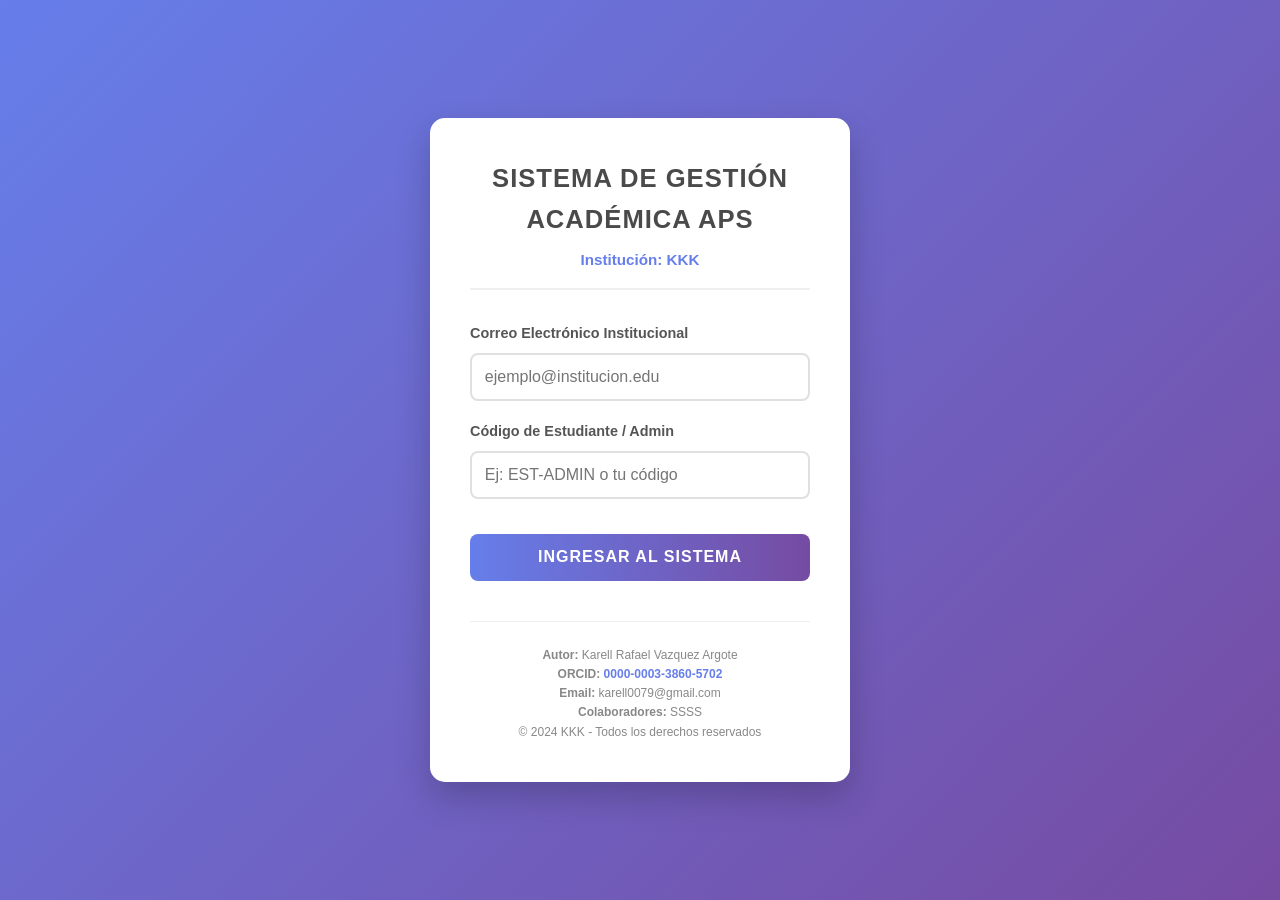
<file: index.html>
<!DOCTYPE html>
<html lang="es">
<head>
    <meta charset="UTF-8">
    <meta name="viewport" content="width=device-width, initial-scale=1.0">
    <title>Sistema de Gestión Académica APS - Login</title>
    <!-- Mantenemos el link a styles.css por si hay estilos globales, pero usamos estilos internos para garantizar el diseño -->
    <link rel="stylesheet" href="assets/css/styles.css">
    <style>
        /* ESTILOS ORIGINALES RESTAURADOS */
        body { 
            background: linear-gradient(135deg, #667eea 0%, #764ba2 100%); 
            min-height: 100vh; 
            display: flex; 
            align-items: center; 
            justify-content: center; 
            font-family: 'Segoe UI', Tahoma, Geneva, Verdana, sans-serif; 
            margin: 0;
        }
        .login-container { 
            background: white; 
            padding: 2.5rem; 
            border-radius: 15px; 
            box-shadow: 0 15px 35px rgba(0,0,0,0.2); 
            width: 100%; 
            max-width: 420px; 
            text-align: center;
        }
        .login-header { 
            margin-bottom: 2rem; 
            border-bottom: 2px solid #f0f0f0;
            padding-bottom: 1rem;
        }
        .login-header h1 { 
            color: #4a4a4a; 
            font-size: 1.6rem; 
            margin: 0 0 0.5rem 0; 
            font-weight: 700;
            text-transform: uppercase;
            letter-spacing: 1px;
        }
        .login-header p { 
            color: #667eea; 
            font-size: 0.95rem; 
            margin: 0;
            font-weight: 600;
        }
        .form-group { 
            margin-bottom: 1.2rem; 
            text-align: left;
        }
        .form-group label { 
            display: block; 
            margin-bottom: 0.5rem; 
            color: #555; 
            font-weight: 600; 
            font-size: 0.9rem;
        }
        .form-group input { 
            width: 100%; 
            padding: 0.8rem; 
            border: 2px solid #e0e0e0; 
            border-radius: 8px; 
            font-size: 1rem; 
            box-sizing: border-box; 
            transition: border-color 0.3s;
        }
        .form-group input:focus {
            outline: none;
            border-color: #667eea;
        }
        .btn-login { 
            width: 100%; 
            padding: 0.9rem; 
            background: linear-gradient(to right, #667eea, #764ba2); 
            color: white; 
            border: none; 
            border-radius: 8px; 
            font-size: 1rem; 
            font-weight: bold;
            cursor: pointer; 
            transition: transform 0.2s, box-shadow 0.2s; 
            margin-top: 1rem;
            text-transform: uppercase;
            letter-spacing: 1px;
        }
        .btn-login:hover { 
            transform: translateY(-2px);
            box-shadow: 0 5px 15px rgba(102, 126, 234, 0.4);
        }
        .btn-login:active {
            transform: translateY(0);
        }
        .error-msg { 
            color: #e74c3c; 
            background: #fadbd8;
            padding: 10px;
            border-radius: 5px;
            text-align: center; 
            margin-top: 1rem; 
            display: none; 
            font-size: 0.9rem;
            border: 1px solid #f5b7b1;
        }
        .loading { 
            text-align: center; 
            display: none; 
            margin-top: 1rem; 
            color: #667eea; 
            font-weight: 600;
            font-size: 0.9rem;
        }
        .author-info { 
            margin-top: 2.5rem; 
            text-align: center; 
            font-size: 0.75rem; 
            color: #888; 
            border-top: 1px solid #eee; 
            padding-top: 1.5rem; 
            line-height: 1.6;
        }
        .author-info a { 
            color: #667eea; 
            text-decoration: none; 
            font-weight: bold;
        }
        .author-info a:hover { text-decoration: underline; }
    </style>
</head>
<body>
    <div class="login-container">
        <div class="login-header">
            <h1>Sistema de Gestión Académica APS</h1>
            <p>Institución: KKK</p>
        </div>
        
        <form id="loginForm">
            <div class="form-group">
                <label for="email">Correo Electrónico Institucional</label>
                <input type="email" id="email" required placeholder="ejemplo@institucion.edu">
            </div>
            
            <div class="form-group">
                <label for="codigo">Código de Estudiante / Admin</label>
                <input type="text" id="codigo" required placeholder="Ej: EST-ADMIN o tu código">
            </div>
            
            <button type="submit" class="btn-login">Ingresar al Sistema</button>
            
            <div id="errorMsg" class="error-msg"></div>
            <div id="loading" class="loading">
                <span style="display:inline-block; animation: spin 1s infinite linear;">⟳</span> Validando credenciales...
            </div>
        </form>

        <div class="author-info">
            <p><strong>Autor:</strong> Karell Rafael Vazquez Argote</p>
            <p><strong>ORCID:</strong> <a href="https://orcid.org/my-orcid?orcid=0000-0003-3860-5702" target="_blank">0000-0003-3860-5702</a></p>
            <p><strong>Email:</strong> karell0079@gmail.com</p>
            <p><strong>Colaboradores:</strong> SSSS</p>
            <p>&copy; 2024 KKK - Todos los derechos reservados</p>
        </div>
    </div>

    <script>
        // CONFIGURACIÓN EXACTA DE TU APP SCRIPT
        const GAS_CONFIG = {
            SCRIPT_URL: 'https://script.google.com/macros/s/AKfycbxkyiYtHqxxmsEDWStNy8UIP2bMR4KVGWXOBm5V7KfBnIvJMgx6LNmvDpx0Ai4Ek_CX/exec',
            SHEET_ID: '15OY4xZ9L8447vsUkeT3NwIdqw2_vmaGbFJQtUdIf4gU'
        };

        document.getElementById('loginForm').addEventListener('submit', async function(e) {
            e.preventDefault();
            
            const email = document.getElementById('email').value.trim().toLowerCase();
            const codigo = document.getElementById('codigo').value.trim().toUpperCase();
            const errorMsg = document.getElementById('errorMsg');
            const loading = document.getElementById('loading');
            
            errorMsg.style.display = 'none';
            loading.style.display = 'block';
            
            // VALIDACIÓN LOCAL PARA ADMIN (SEGURIDAD INMEDIATA)
            // Si usas EST-ADMIN, permite el acceso directo sin esperar al sheet si falla la red
            if (codigo === 'EST-ADMIN') {
                // Simulamos un pequeño delay para UX
                setTimeout(() => {
                    localStorage.setItem('userEmail', email);
                    localStorage.setItem('userCodigo', 'EST-ADMIN');
                    localStorage.setItem('userName', 'Administrador');
                    window.location.href = 'dashboard.html';
                }, 800);
                return;
            }

            try {
                // Petición al Google Apps Script
                // Usamos 'no-cors' solo si hay errores de CORS estrictos, pero intentamos normal primero
                const response = await fetch(`${GAS_CONFIG.SCRIPT_URL}?action=login&email=${encodeURIComponent(email)}&codigo=${encodeURIComponent(codigo)}`, {
                    method: 'GET',
                    // Importante para Google Apps Script Web App
                    redirect: 'follow' 
                });
                
                // Google Apps Script a veces devuelve texto plano antes del JSON si hay redirección
                const text = await response.text();
                let data;
                try {
                    data = JSON.parse(text);
                } catch (e) {
                    throw new Error("Respuesta inválida del servidor. Verifica la implementación del Script.");
                }
                
                if (data.status === 'success') {
                    localStorage.setItem('userEmail', email);
                    localStorage.setItem('userCodigo', codigo);
                    localStorage.setItem('userName', data.data.nombre || codigo);
                    window.location.href = 'dashboard.html';
                } else {
                    errorMsg.textContent = data.message || 'Credenciales no encontradas. Contacta al administrador.';
                    errorMsg.style.display = 'block';
                }
            } catch (error) {
                console.error('Error detallado:', error);
                // Fallback amigable
                errorMsg.textContent = 'Error de conexión con la base de datos. Verifica que el Script esté publicado correctamente.';
                errorMsg.style.display = 'block';
            } finally {
                loading.style.display = 'none';
            }
        });
    </script>
</body>
</html>
</file>
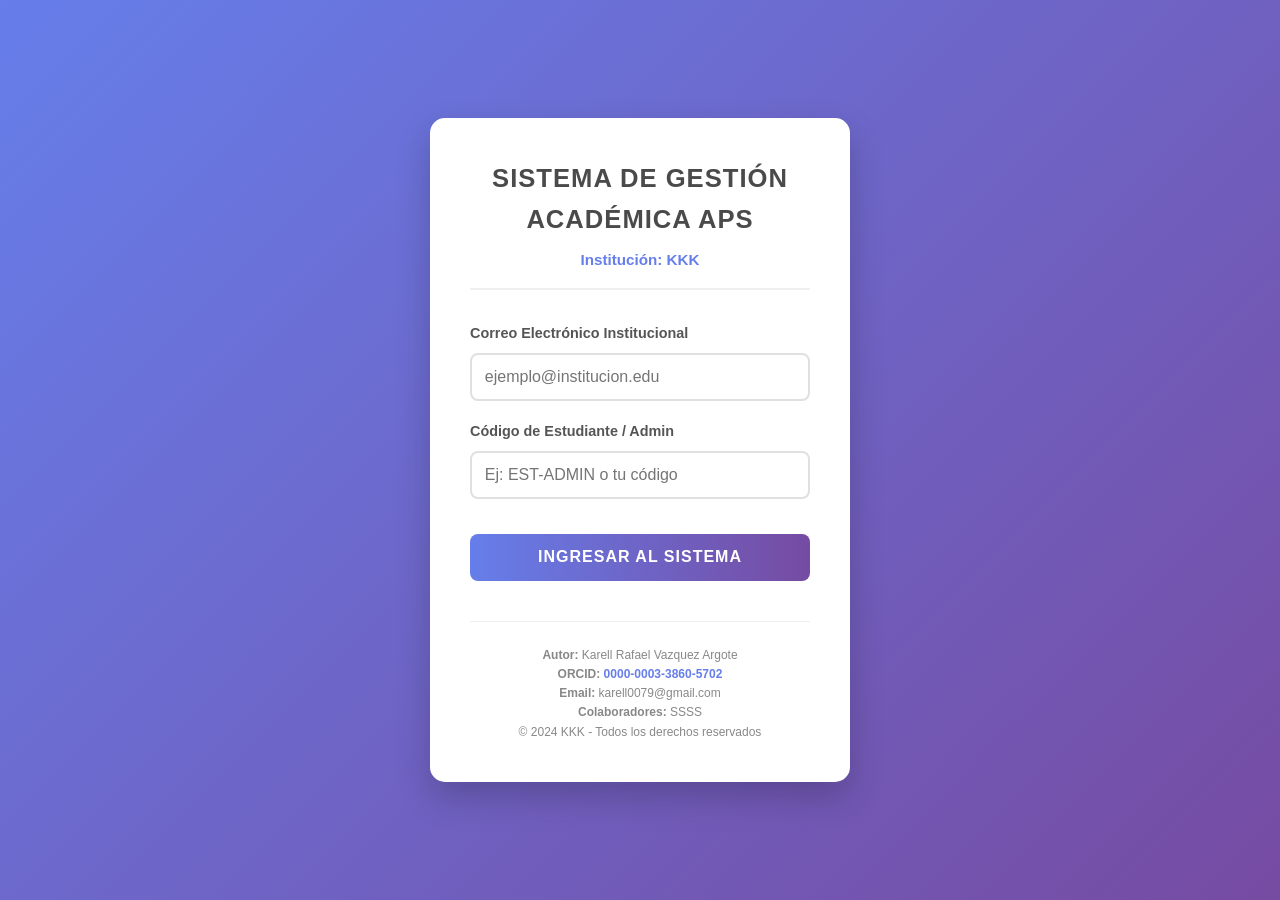
<file: admin.html>
<!DOCTYPE html>
<html lang="es">
<head>
    <meta charset="UTF-8">
    <meta name="viewport" content="width=device-width, initial-scale=1.0">
    <title>Admin Panel - APS</title>
    <style>
        body { font-family: 'Segoe UI', sans-serif; background: #fff; margin: 0; padding: 2rem; }
        .header { display: flex; justify-content: space-between; margin-bottom: 2rem; border-bottom: 2px solid #667eea; padding-bottom: 1rem; }
        table { width: 100%; border-collapse: collapse; margin-top: 1rem; }
        th, td { border: 1px solid #ddd; padding: 8px; text-align: left; }
        th { background-color: #667eea; color: white; }
        tr:nth-child(even) { background-color: #f2f2f2; }
        .btn { padding: 5px 10px; cursor: pointer; border: none; border-radius: 3px; color: white; }
        .btn-grant { background-color: #4caf50; }
        .btn-revoke { background-color: #f44336; }
        .loading { text-align: center; font-style: italic; color: #666; }
    </style>
</head>
<body>
    <div class="header">
        <h1>Panel de Administración - KKK</h1>
        <button onclick="logout()" style="background:#666; color:white; border:none; padding:10px; cursor:pointer;">Cerrar Sesión</button>
    </div>

    <h2>Gestión de Matrículas</h2>
    <div id="loading" class="loading">Cargando datos de estudiantes...</div>
    
    <table id="adminTable" style="display:none;">
        <thead>
            <tr>
                <th>Estudiante</th>
                <th>Email</th>
                <th>Código</th>
                <th>Curso</th>
                <th>Estado</th>
                <th>Acción</th>
            </tr>
        </thead>
        <tbody id="tableBody"></tbody>
    </table>

    <script>
        const GAS_CONFIG = {
            SCRIPT_URL: 'https://script.google.com/macros/s/AKfycbxkyiYtHqxxmsEDWStNy8UIP2bMR4KVGWXOBm5V7KfBnIvJMgx6LNmvDpx0Ai4Ek_CX/exec',
            SHEET_ID: '15OY4xZ9L8447vsUkeT3NwIdqw2_vmaGbFJQtUdIf4gU'
        };

        if (localStorage.getItem('userCodigo') !== 'EST-ADMIN') {
            alert('Acceso denegado');
            window.location.href = 'index.html';
        }

        async function loadData() {
            try {
                const res = await fetch(`${GAS_CONFIG.SCRIPT_URL}?action=getAllEnrollments`);
                const data = await res.json();
                document.getElementById('loading').style.display = 'none';
                document.getElementById('adminTable').style.display = 'table';
                
                const tbody = document.getElementById('tableBody');
                tbody.innerHTML = '';

                if (data.status === 'success' && data.data.length > 0) {
                    data.data.forEach(row => {
                        const tr = document.createElement('tr');
                        const isApproved = row.estado === 'Activo';
                        tr.innerHTML = `
                            <td>${row.nombre_estudiante || 'N/A'}</td>
                            <td>${row.email}</td>
                            <td>${row.codigo_estudiante}</td>
                            <td>${row.curso_id}</td>
                            <td style="color:${isApproved ? 'green' : 'red'}">${row.estado}</td>
                            <td>
                                <button class="btn ${isApproved ? 'btn-revoke' : 'btn-grant'}" 
                                    onclick="toggleStatus('${row.email}', '${row.codigo_estudiante}', '${row.curso_id}', ${!isApproved})">
                                    ${isApproved ? 'Desactivar' : 'Activar'}
                                </button>
                            </td>
                        `;
                        tbody.appendChild(tr);
                    });
                } else {
                    tbody.innerHTML = '<tr><td colspan="6">No hay matrículas registradas</td></tr>';
                }
            } catch (e) {
                document.getElementById('loading').textContent = 'Error cargando datos: ' + e.message;
            }
        }

        async function toggleStatus(email, codigo, curso, activate) {
            if(!confirm(`¿${activate ? 'Activar' : 'Desactivar'} acceso a ${curso}?`)) return;
            
            const action = activate ? 'approveEnrollment' : 'revokeEnrollment';
            try {
                const res = await fetch(`${GAS_CONFIG.SCRIPT_URL}?action=${action}&email=${email}&codigo=${codigo}&curso=${curso}`);
                const data = await res.json();
                if(data.status === 'success') {
                    alert('Operación exitosa');
                    loadData();
                } else {
                    alert('Error: ' + data.message);
                }
            } catch(e) { alert('Error de conexión'); }
        }

        function logout() {
            localStorage.clear();
            window.location.href = 'index.html';
        }

        loadData();
    </script>
</body>
</html>
</file>
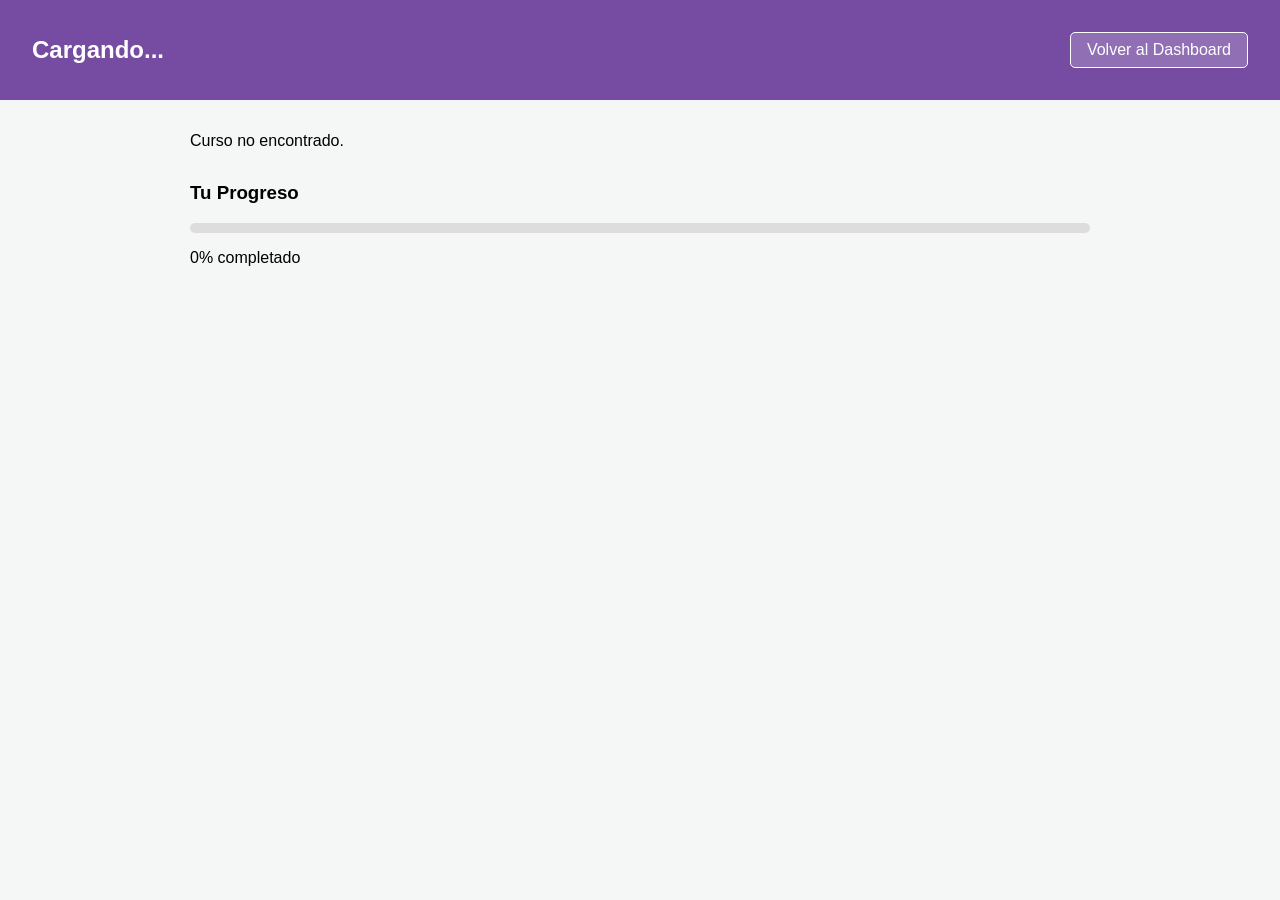
<file: curso.html>
<!DOCTYPE html>
<html lang="es">
<head>
    <meta charset="UTF-8">
    <meta name="viewport" content="width=device-width, initial-scale=1.0">
    <title>Curso - APS</title>
    <style>
        body { font-family: 'Segoe UI', sans-serif; background: #f4f7f6; margin: 0; padding: 0; }
        header { background: #764ba2; color: white; padding: 1rem 2rem; display: flex; justify-content: space-between; align-items: center; }
        .container { max-width: 900px; margin: 2rem auto; padding: 0 1rem; }
        .module-list { list-style: none; padding: 0; }
        .module-item { background: white; margin-bottom: 1rem; padding: 1.5rem; border-radius: 8px; box-shadow: 0 2px 4px rgba(0,0,0,0.05); }
        .module-title { font-size: 1.2rem; font-weight: bold; color: #333; margin-bottom: 0.5rem; }
        .module-content { color: #555; line-height: 1.6; }
        .back-btn { background: rgba(255,255,255,0.2); border: 1px solid white; color: white; padding: 0.5rem 1rem; text-decoration: none; border-radius: 5px; }
        .progress-bar { height: 10px; background: #ddd; border-radius: 5px; margin-top: 1rem; overflow: hidden; }
        .progress-fill { height: 100%; background: #4caf50; width: 0%; transition: width 0.3s; }
    </style>
</head>
<body>
    <header>
        <h2 id="courseTitle">Cargando...</h2>
        <a href="dashboard.html" class="back-btn">Volver al Dashboard</a>
    </header>

    <div class="container">
        <div id="content">
            <p>Cargando módulos...</p>
        </div>
        <div style="margin-top: 2rem;">
            <h3>Tu Progreso</h3>
            <div class="progress-bar"><div id="progressFill" class="progress-fill"></div></div>
            <p id="progressText">0% completado</p>
        </div>
    </div>

    <script>
        const GAS_CONFIG = {
            SCRIPT_URL: 'https://script.google.com/macros/s/AKfycbxkyiYtHqxxmsEDWStNy8UIP2bMR4KVGWXOBm5V7KfBnIvJMgx6LNmvDpx0Ai4Ek_CX/exec',
            SHEET_ID: '15OY4xZ9L8447vsUkeT3NwIdqw2_vmaGbFJQtUdIf4gU'
        };

        const urlParams = new URLSearchParams(window.location.search);
        const courseId = urlParams.get('curso');
        const userCodigo = localStorage.getItem('userCodigo');

        const COURSE_DATA = {
            'APS-101': { title: 'Bioestadística Aplicada', modules: ['Introducción a la estadística', 'Medidas de tendencia central', 'Distribuciones de probabilidad', 'Pruebas de hipótesis'] },
            'APS-102': { title: 'Epidemiología General', modules: ['Conceptos básicos', 'Medidas de frecuencia', 'Estudios observacionales', 'Sesgos y confusión'] },
            'APS-103': { title: 'Investigación Científica', modules: ['El problema de investigación', 'Marco teórico', 'Metodología', 'Análisis de resultados'] },
            'APS-104': { title: 'Salud Pública', modules: ['Historia de la salud pública', 'Determinantes sociales', 'Programas de prevención', 'Políticas sanitarias'] },
            'APS-105': { title: 'Gestión Hospitalaria', modules: ['Organización hospitalaria', 'Gestión de recursos', 'Calidad asistencial', 'Legislación sanitaria'] },
            'APS-106': { title: 'Nutrición Clínica', modules: ['Evaluación nutricional', 'Dietoterapia', 'Nutrición enteral/parenteral', 'Patologías específicas'] },
            'APS-107': { title: 'Farmacología Básica', modules: ['Farmacocinética', 'Farmacodinamia', 'Sistemas orgánicos', 'Interacciones medicamentosas'] },
            'APS-108': { title: 'Ética Médica', modules: ['Principios bioéticos', 'Consentimiento informado', 'Confidencialidad', 'Dilemas éticos'] }
        };

        async function loadCourse() {
            if (!courseId || !COURSE_DATA[courseId]) {
                document.getElementById('content').innerHTML = '<p>Curso no encontrado.</p>';
                return;
            }

            const course = COURSE_DATA[courseId];
            document.getElementById('courseTitle').textContent = course.title;

            // Cargar progreso
            try {
                const res = await fetch(`${GAS_CONFIG.SCRIPT_URL}?action=getProgress&codigo=${userCodigo}&curso=${courseId}`);
                const data = await res.json();
                let completedModules = 0;
                if (data.status === 'success' && data.data) {
                    completedModules = data.data.length; // Asumiendo que devuelve lista de módulos completados
                }
                const percent = Math.round((completedModules / course.modules.length) * 100);
                document.getElementById('progressFill').style.width = `${percent}%`;
                document.getElementById('progressText').textContent = `${percent}% completado`;
            } catch (e) { console.log('Error cargando progreso', e); }

            const html = `<ul class="module-list">
                ${course.modules.map((mod, i) => `
                    <li class="module-item">
                        <div class="module-title">Tema ${i+1}: ${mod}</div>
                        <div class="module-content">Contenido del módulo disponible próximamente. Contacto: karell0079@gmail.com</div>
                    </li>
                `).join('')}
            </ul>`;
            document.getElementById('content').innerHTML = html;
        }

        loadCourse();
    </script>
</body>
</html>
</file>
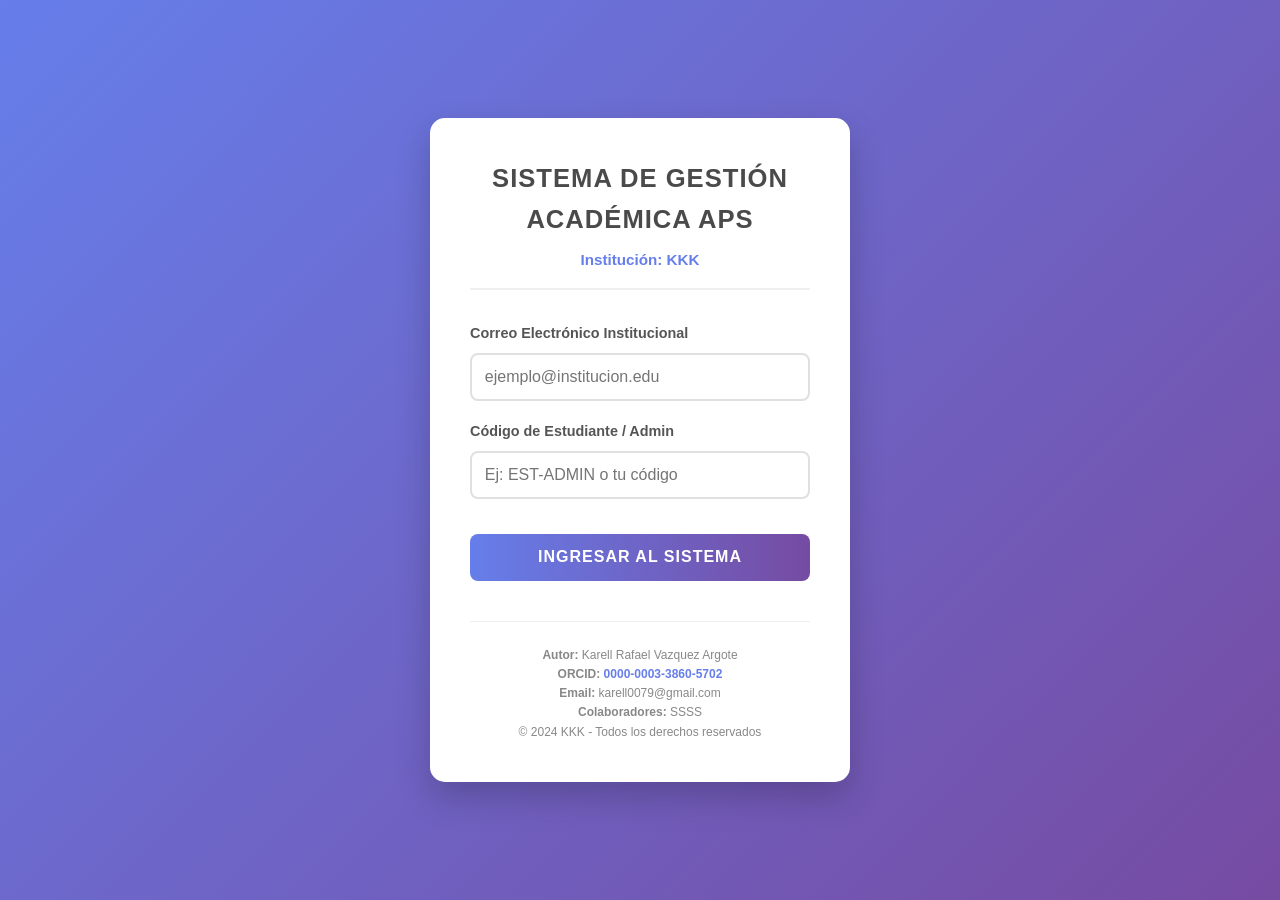
<file: dashboard.html>
<!DOCTYPE html>
<html lang="es">
<head>
    <meta charset="UTF-8">
    <meta name="viewport" content="width=device-width, initial-scale=1.0">
    <title>Dashboard - APS</title>
    <link rel="stylesheet" href="assets/css/styles.css">
    <style>
        body { font-family: 'Segoe UI', sans-serif; background: #f4f7f6; margin: 0; padding: 0; }
        header { background: #667eea; color: white; padding: 1rem 2rem; display: flex; justify-content: space-between; align-items: center; }
        .container { max-width: 1200px; margin: 2rem auto; padding: 0 1rem; }
        .welcome { margin-bottom: 2rem; }
        .courses-grid { display: grid; grid-template-columns: repeat(auto-fill, minmax(250px, 1fr)); gap: 1.5rem; }
        .course-card { background: white; border-radius: 10px; padding: 1.5rem; text-align: center; box-shadow: 0 2px 5px rgba(0,0,0,0.1); transition: transform 0.3s; cursor: pointer; position: relative; overflow: hidden; }
        .course-card:hover { transform: translateY(-5px); }
        .course-card.locked { opacity: 0.6; background: #e0e0e0; cursor: not-allowed; }
        .course-icon { font-size: 3rem; margin-bottom: 1rem; display: block; }
        .course-title { font-weight: bold; margin-bottom: 0.5rem; color: #333; }
        .course-desc { font-size: 0.9rem; color: #666; }
        .lock-badge { position: absolute; top: 10px; right: 10px; background: #e74c3c; color: white; padding: 2px 8px; border-radius: 12px; font-size: 0.7rem; }
        .logout-btn { background: rgba(255,255,255,0.2); border: 1px solid white; color: white; padding: 0.5rem 1rem; text-decoration: none; border-radius: 5px; }
        .admin-link { display: inline-block; margin-top: 2rem; color: #667eea; text-decoration: none; font-weight: bold; }
    </style>
</head>
<body>
    <header>
        <h2>Panel de Estudiante</h2>
        <div>
            <span id="userName">Estudiante</span>
            <a href="#" onclick="logout()" class="logout-btn">Salir</a>
        </div>
    </header>

    <div class="container">
        <div class="welcome">
            <h1>Mis Cursos</h1>
            <p>Selecciona un curso para comenzar</p>
        </div>

        <div id="coursesGrid" class="courses-grid">
            <!-- Cursos cargados dinámicamente -->
            <p>Cargando cursos...</p>
        </div>

        <div style="text-align: center;">
            <a href="servicios.html" class="admin-link">Ver Servicios de Asesoramiento</a> | 
            <a href="sistema/colaboraciones.html" class="admin-link">Colaboraciones</a>
            <br>
            <a href="admin.html" id="adminLink" class="admin-link" style="display:none;">Ir al Panel Admin</a>
        </div>
    </div>

    <script>
        const GAS_CONFIG = {
            SCRIPT_URL: 'https://script.google.com/macros/s/AKfycbxkyiYtHqxxmsEDWStNy8UIP2bMR4KVGWXOBm5V7KfBnIvJMgx6LNmvDpx0Ai4Ek_CX/exec',
            SHEET_ID: '15OY4xZ9L8447vsUkeT3NwIdqw2_vmaGbFJQtUdIf4gU'
        };

        const userCodigo = localStorage.getItem('userCodigo');
        const userName = localStorage.getItem('userName');
        
        if (!userCodigo) window.location.href = 'index.html';
        document.getElementById('userName').textContent = userName || userCodigo;

        // Lista maestra de cursos (se podría obtener del sheet también)
        const ALL_COURSES = [
            { id: 'APS-101', title: 'Bioestadística Aplicada', icon: '📊', desc: 'Estadística para ciencias de la salud' },
            { id: 'APS-102', title: 'Epidemiología General', icon: '🦠', desc: 'Principios básicos de epidemiología' },
            { id: 'APS-103', title: 'Investigación Científica', icon: '🔬', desc: 'Metodología de la investigación' },
            { id: 'APS-104', title: 'Salud Pública', icon: '🏥', desc: 'Fundamentos de salud comunitaria' },
            { id: 'APS-105', title: 'Gestión Hospitalaria', icon: '📋', desc: 'Administración de servicios de salud' },
            { id: 'APS-106', title: 'Nutrición Clínica', icon: '🍎', desc: 'Nutrición aplicada a pacientes' },
            { id: 'APS-107', title: 'Farmacología Básica', icon: '💊', desc: 'Principios de farmacoterapia' },
            { id: 'APS-108', title: 'Ética Médica', icon: '⚖️', desc: 'Bioética y deontología profesional' }
        ];

        async function loadCourses() {
            const grid = document.getElementById('coursesGrid');
            try {
                const res = await fetch(`${GAS_CONFIG.SCRIPT_URL}?action=getEnrollments&codigo=${userCodigo}`);
                const data = await res.json();
                
                let enrolledIds = [];
                if (data.status === 'success') {
                    enrolledIds = data.data.map(m => m.curso_id);
                }

                grid.innerHTML = '';
                ALL_COURSES.forEach(course => {
                    const isEnrolled = enrolledIds.includes(course.id);
                    const card = document.createElement('div');
                    card.className = `course-card ${isEnrolled ? '' : 'locked'}`;
                    
                    let clickAction = '';
                    if (isEnrolled) {
                        clickAction = `window.location.href='curso.html?curso=${course.id}'`;
                    } else {
                        clickAction = `alert('No tienes acceso a este curso. Contacta al profesor Karell Vazquez para solicitar matrícula.')`;
                    }

                    card.onclick = () => eval(clickAction);

                    card.innerHTML = `
                        ${!isEnrolled ? '<span class="lock-badge">🔒 Bloqueado</span>' : ''}
                        <span class="course-icon">${course.icon}</span>
                        <div class="course-title">${course.title}</div>
                        <div class="course-desc">${course.desc}</div>
                    `;
                    grid.appendChild(card);
                });

                // Mostrar link admin si es admin
                if (userCodigo === 'EST-ADMIN') {
                    document.getElementById('adminLink').style.display = 'inline-block';
                }

            } catch (error) {
                console.error(error);
                grid.innerHTML = '<p>Error cargando cursos. Intente más tarde.</p>';
            }
        }

        function logout() {
            localStorage.clear();
            window.location.href = 'index.html';
        }

        loadCourses();
    </script>
</body>
</html>
</file>
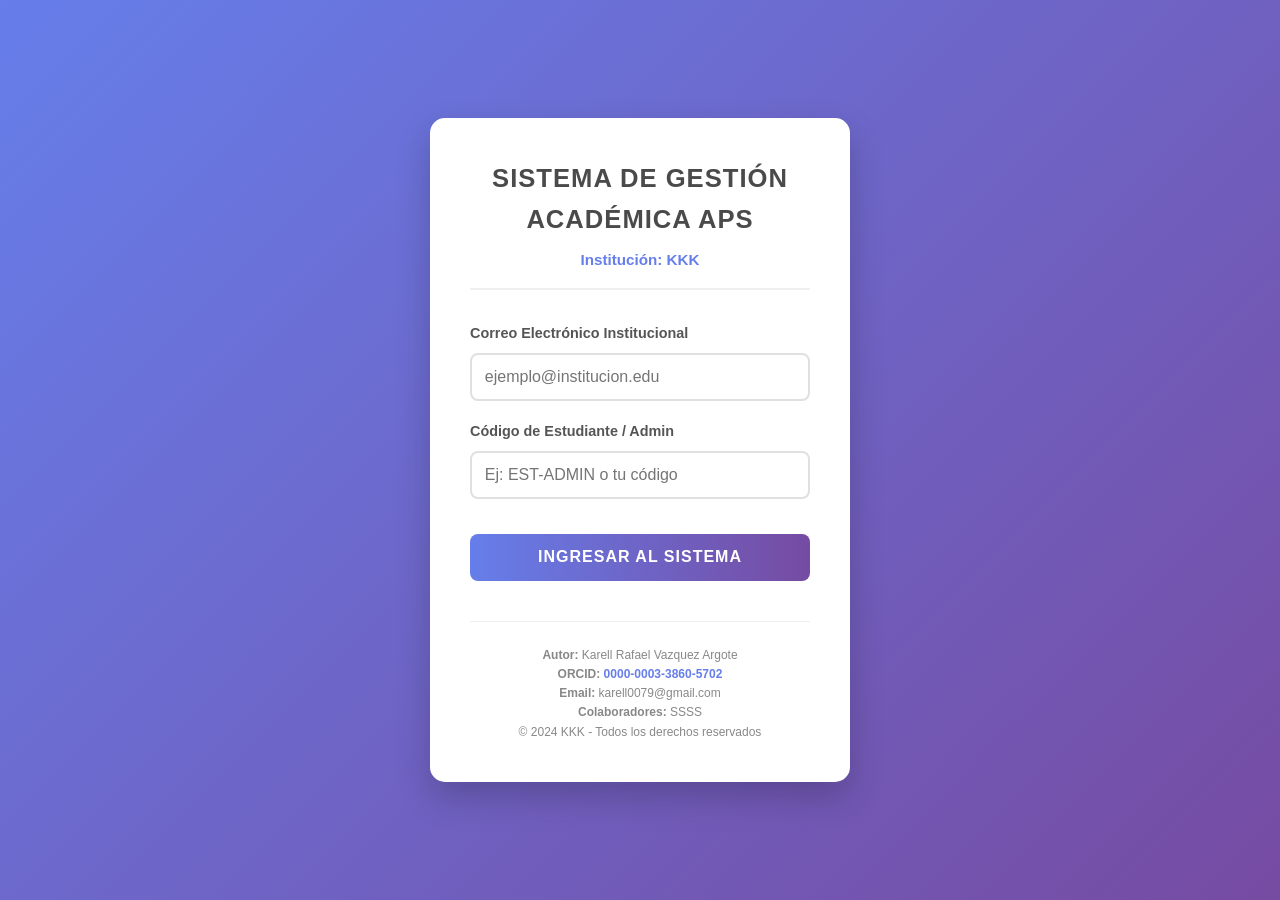
<file: servicios.html>
<!DOCTYPE html>
<html lang="es">
<head>
    <meta charset="UTF-8">
    <meta name="viewport" content="width=device-width, initial-scale=1.0">
    <title>Servicios - KKK</title>
    <link rel="stylesheet" href="assets/css/styles.css">
</head>
<body>
    <!-- Navigation -->
    <nav class="navbar">
        <div class="container navbar-content">
            <div class="logo">
                <h2>KKK - Plataforma Educativa</h2>
            </div>
            <ul class="nav-links">
                <li><a href="dashboard.html">Mis Cursos</a></li>
                <li><a href="servicios.html">Servicios</a></li>
                <li><a href="colaboraciones.html">Colaboraciones</a></li>
                <li><a href="#" id="logout-btn">Cerrar Sesión</a></li>
            </ul>
            <div class="user-info">
                <div class="user-avatar" id="user-initials">E</div>
                <span id="user-name">Estudiante</span>
            </div>
        </div>
    </nav>

    <main class="container">
        <header>
            <h1>Servicios de Asesoramiento e Investigación</h1>
            <p>Apoyo especializado para tu desarrollo académico y profesional</p>
        </header>

        <!-- Services Grid -->
        <div class="dashboard-grid">
            <!-- Service 1: Asesoría de Tesis -->
            <div class="service-card">
                <span class="course-icon">🎓</span>
                <h3>Asesoramiento de Tesis</h3>
                <p>Guía personalizada para el desarrollo de tu trabajo de graduación:</p>
                <ul>
                    <li>Diseño del protocolo de investigación</li>
                    <li>Metodología y análisis estadístico</li>
                    <li>Redacción y formato académico</li>
                    <li>Preparación para defensa</li>
                </ul>
                <button class="btn btn-full" onclick="solicitarServicio('Asesoramiento de Tesis')">Solicitar Información</button>
            </div>

            <!-- Service 2: Consultoría Estadística -->
            <div class="service-card">
                <span class="course-icon">📊</span>
                <h3>Consultoría Estadística</h3>
                <p>Análisis de datos para investigaciones en salud:</p>
                <ul>
                    <li>Análisis descriptivo e inferencial</li>
                    <li>Modelos de regresión</li>
                    <li>Análisis de supervivencia</li>
                    <li>Meta-análisis</li>
                </ul>
                <button class="btn btn-full" onclick="solicitarServicio('Consultoría Estadística')">Solicitar Información</button>
            </div>

            <!-- Service 3: Revisión de Artículos -->
            <div class="service-card">
                <span class="course-icon">📝</span>
                <h3>Revisión de Artículos Científicos</h3>
                <p>Evaluación y mejora de manuscritos antes de enviar a revistas:</p>
                <ul>
                    <li>Revisión metodológica</li>
                    <li>Corrección de estilo académico</li>
                    <li>Verificación de referencias</li>
                    <li>Recomendaciones de revistas</li>
                </ul>
                <button class="btn btn-full" onclick="solicitarServicio('Revisión de Artículos')">Solicitar Información</button>
            </div>

            <!-- Service 4: Talleres Especializados -->
            <div class="service-card">
                <span class="course-icon">👨‍🏫</span>
                <h3>Talleres Especializados</h3>
                <p>Capacitaciones presenciales o virtuales sobre temas específicos:</p>
                <ul>
                    <li>Software estadístico (R, SPSS, Stata)</li>
                    <li>Metodología de investigación</li>
                    <li>Redacción científica</li>
                    <li>Ética en investigación</li>
                </ul>
                <button class="btn btn-full" onclick="solicitarServicio('Talleres Especializados')">Solicitar Información</button>
            </div>

            <!-- Service 5: Diseño de Instrumentos -->
            <div class="service-card">
                <span class="course-icon">📋</span>
                <h3>Diseño y Validación de Instrumentos</h3>
                <p>Desarrollo de herramientas de recolección de datos:</p>
                <ul>
                    <li>Cuestionarios y encuestas</li>
                    <li>Validación de contenido</li>
                    <li>Pruebas piloto</li>
                    <li>Análisis de confiabilidad</li>
                </ul>
                <button class="btn btn-full" onclick="solicitarServicio('Diseño de Instrumentos')">Solicitar Información</button>
            </div>

            <!-- Service 6: Mentoría Académica -->
            <div class="service-card">
                <span class="course-icon">🧭</span>
                <h3>Mentoría Académica Personalizada</h3>
                <p>Acompañamiento continuo en tu carrera investigativa:</p>
                <ul>
                    <li>Planificación de ruta académica</li>
                    <li>Desarrollo de habilidades investigativas</li>
                    <li>Orientación para publicaciones</li>
                    <li>Preparación para posgrados</li>
                </ul>
                <button class="btn btn-full" onclick="solicitarServicio('Mentoría Académica')">Solicitar Información</button>
            </div>
        </div>

        <!-- Additional Information -->
        <div style="margin-top: 3rem; background: white; padding: 2rem; border-radius: 10px; box-shadow: 0 3px 10px rgba(0,0,0,0.1);">
            <h2 style="color: #2c3e50; margin-bottom: 1rem;">Modalidades de Servicio</h2>
            <div style="display: grid; grid-template-columns: repeat(auto-fit, minmax(250px, 1fr)); gap: 1.5rem;">
                <div>
                    <h3 style="color: #3498db; margin-bottom: 0.5rem;">🔵 Remuneradas</h3>
                    <p style="color: #7f8c8d;">Servicios profesionales con tarifa especial para estudiantes y egresados.</p>
                </div>
                <div>
                    <h3 style="color: #27ae60; margin-bottom: 0.5rem;">🟢 No Remuneradas</h3>
                    <p style="color: #7f8c8d;">Asesorías básicas incluidas en la matrícula de cursos seleccionados.</p>
                </div>
                <div>
                    <h3 style="color: #f39c12; margin-bottom: 0.5rem;">🟡 Por Convenio</h3>
                    <p style="color: #7f8c8d;">Servicios disponibles mediante acuerdos institucionales.</p>
                </div>
            </div>
        </div>

        <!-- Contact Info -->
        <div style="margin-top: 2rem; text-align: center; padding: 2rem; background: linear-gradient(135deg, #2c3e50, #3498db); color: white; border-radius: 10px;">
            <h2 style="margin-bottom: 1rem;">¿Tienes preguntas?</h2>
            <p style="font-size: 1.1rem; margin-bottom: 1rem;">Contacta directamente al profesor para discutir tus necesidades específicas</p>
            <p style="font-size: 1.2rem;"><strong>karell0079@gmail.com</strong></p>
            <p>ORCID: 0000-0003-3860-5702</p>
        </div>
    </main>

    <footer>
        <div class="container">
            <p>&copy; 2026 KKK - Todos los derechos reservados</p>
            <p>Prof. Karell Rafael Vazquez Argote | karell0079@gmail.com</p>
            <p>ORCID: <a href="https://orcid.org/my-orcid?orcid=0000-0003-3860-5702" target="_blank">0000-0003-3860-5702</a></p>
        </div>
    </footer>

    <script>
        // Verificar autenticación
        function checkAuth() {
            const email = localStorage.getItem('studentEmail');
            const code = localStorage.getItem('studentCode');
            
            if (!email || !code) {
                window.location.href = 'index.html';
                return false;
            }
            
            document.getElementById('user-name').textContent = localStorage.getItem('studentName') || 'Estudiante';
            document.getElementById('user-initials').textContent = (localStorage.getItem('studentName') || 'E')[0].toUpperCase();
            
            return true;
        }

        // Solicitar servicio
        function solicitarServicio(servicio) {
            const studentName = localStorage.getItem('studentName') || 'Estudiante';
            const studentEmail = localStorage.getItem('studentEmail') || '';
            
            const subject = encodeURIComponent(`Solicitud: ${servicio}`);
            const body = encodeURIComponent(`Estimado Prof. Vazquez,\n\nMi nombre es ${studentName}.\n\nEstoy interesado en recibir información sobre el servicio de: ${servicio}.\n\nQuedo atento a su respuesta.\n\nSaludos cordiales.`);
            
            window.location.href = `mailto:karell0079@gmail.com?subject=${subject}&body=${body}`;
        }

        // Cerrar sesión
        document.getElementById('logout-btn').addEventListener('click', function(e) {
            e.preventDefault();
            localStorage.clear();
            window.location.href = 'index.html';
        });

        // Inicializar
        window.addEventListener('DOMContentLoaded', function() {
            checkAuth();
        });
    </script>
</body>
</html>
</file>
<file: assets/css/styles.css>
/* Estilos generales */
:root {
    --primary-color: #2c3e50;
    --secondary-color: #3498db;
    --accent-color: #e74c3c;
    --success-color: #27ae60;
    --warning-color: #f39c12;
    --light-bg: #ecf0f1;
    --dark-text: #2c3e50;
    --light-text: #ffffff;
    --disabled-color: #95a5a6;
}

* {
    margin: 0;
    padding: 0;
    box-sizing: border-box;
}

body {
    font-family: 'Segoe UI', Tahoma, Geneva, Verdana, sans-serif;
    line-height: 1.6;
    color: var(--dark-text);
    background-color: var(--light-bg);
}

.container {
    max-width: 1200px;
    margin: 0 auto;
    padding: 0 20px;
}

/* Header */
header {
    background: linear-gradient(135deg, var(--primary-color), var(--secondary-color));
    color: var(--light-text);
    padding: 2rem 0;
    text-align: center;
    box-shadow: 0 2px 10px rgba(0,0,0,0.1);
}

header h1 {
    font-size: 2.5rem;
    margin-bottom: 0.5rem;
}

header p {
    font-size: 1.1rem;
    opacity: 0.9;
}

/* Login Form */
.login-container {
    max-width: 400px;
    margin: 3rem auto;
    padding: 2rem;
    background: white;
    border-radius: 10px;
    box-shadow: 0 5px 15px rgba(0,0,0,0.1);
}

.login-container h2 {
    text-align: center;
    margin-bottom: 1.5rem;
    color: var(--primary-color);
}

.form-group {
    margin-bottom: 1.5rem;
}

.form-group label {
    display: block;
    margin-bottom: 0.5rem;
    font-weight: 600;
    color: var(--dark-text);
}

.form-group input {
    width: 100%;
    padding: 0.75rem;
    border: 2px solid var(--light-bg);
    border-radius: 5px;
    font-size: 1rem;
    transition: border-color 0.3s;
}

.form-group input:focus {
    outline: none;
    border-color: var(--secondary-color);
}

.btn {
    display: inline-block;
    padding: 0.75rem 2rem;
    background: var(--secondary-color);
    color: var(--light-text);
    border: none;
    border-radius: 5px;
    cursor: pointer;
    font-size: 1rem;
    transition: background 0.3s, transform 0.2s;
    text-decoration: none;
    text-align: center;
}

.btn:hover {
    background: #2980b9;
    transform: translateY(-2px);
}

.btn:disabled {
    background: var(--disabled-color);
    cursor: not-allowed;
    transform: none;
}

.btn-full {
    width: 100%;
}

/* Dashboard Grid */
.dashboard-grid {
    display: grid;
    grid-template-columns: repeat(auto-fill, minmax(280px, 1fr));
    gap: 2rem;
    padding: 2rem 0;
}

.course-card {
    background: white;
    border-radius: 10px;
    padding: 2rem;
    text-align: center;
    box-shadow: 0 3px 10px rgba(0,0,0,0.1);
    transition: transform 0.3s, box-shadow 0.3s;
    cursor: pointer;
    position: relative;
    overflow: hidden;
}

.course-card:hover {
    transform: translateY(-5px);
    box-shadow: 0 10px 20px rgba(0,0,0,0.15);
}

.course-card.active {
    border: 3px solid var(--success-color);
}

.course-card.locked {
    opacity: 0.6;
    filter: grayscale(80%);
    cursor: not-allowed;
    border: 3px solid var(--disabled-color);
}

.course-card.locked:hover {
    transform: none;
}

.course-icon {
    font-size: 3rem;
    margin-bottom: 1rem;
    display: block;
}

.course-card h3 {
    color: var(--primary-color);
    margin-bottom: 0.5rem;
    font-size: 1.3rem;
}

.course-card p {
    color: #7f8c8d;
    font-size: 0.9rem;
    margin-bottom: 1rem;
}

.course-status {
    display: inline-block;
    padding: 0.25rem 0.75rem;
    border-radius: 20px;
    font-size: 0.8rem;
    font-weight: 600;
}

.status-active {
    background: #d5f5e3;
    color: var(--success-color);
}

.status-locked {
    background: #fadbd8;
    color: var(--accent-color);
}

/* Course Page */
.course-header {
    background: white;
    padding: 2rem;
    border-radius: 10px;
    margin-bottom: 2rem;
    box-shadow: 0 3px 10px rgba(0,0,0,0.1);
}

.course-header h1 {
    color: var(--primary-color);
    margin-bottom: 0.5rem;
}

.course-progress {
    margin-top: 1rem;
}

.progress-bar {
    width: 100%;
    height: 10px;
    background: var(--light-bg);
    border-radius: 5px;
    overflow: hidden;
    margin-top: 0.5rem;
}

.progress-fill {
    height: 100%;
    background: var(--success-color);
    transition: width 0.3s;
}

/* Modules List */
.modules-list {
    list-style: none;
}

.module-item {
    background: white;
    padding: 1.5rem;
    margin-bottom: 1rem;
    border-radius: 10px;
    box-shadow: 0 2px 5px rgba(0,0,0,0.05);
    cursor: pointer;
    transition: all 0.3s;
    border-left: 4px solid transparent;
}

.module-item:hover {
    border-left-color: var(--secondary-color);
    transform: translateX(5px);
}

.module-item.completed {
    border-left-color: var(--success-color);
    background: #d5f5e3;
}

.module-item h3 {
    color: var(--primary-color);
    margin-bottom: 0.5rem;
}

.module-item p {
    color: #7f8c8d;
    font-size: 0.9rem;
}

/* Admin Panel */
.admin-panel {
    background: white;
    padding: 2rem;
    border-radius: 10px;
    box-shadow: 0 3px 10px rgba(0,0,0,0.1);
    margin-bottom: 2rem;
}

.admin-panel h2 {
    color: var(--primary-color);
    margin-bottom: 1.5rem;
    padding-bottom: 0.5rem;
    border-bottom: 3px solid var(--secondary-color);
}

.student-table {
    width: 100%;
    border-collapse: collapse;
    margin-top: 1rem;
}

.student-table th,
.student-table td {
    padding: 1rem;
    text-align: left;
    border-bottom: 1px solid var(--light-bg);
}

.student-table th {
    background: var(--primary-color);
    color: var(--light-text);
    font-weight: 600;
}

.student-table tr:hover {
    background: #f8f9fa;
}

.toggle-switch {
    position: relative;
    display: inline-block;
    width: 60px;
    height: 34px;
}

.toggle-switch input {
    opacity: 0;
    width: 0;
    height: 0;
}

.slider {
    position: absolute;
    cursor: pointer;
    top: 0;
    left: 0;
    right: 0;
    bottom: 0;
    background-color: #ccc;
    transition: .4s;
    border-radius: 34px;
}

.slider:before {
    position: absolute;
    content: "";
    height: 26px;
    width: 26px;
    left: 4px;
    bottom: 4px;
    background-color: white;
    transition: .4s;
    border-radius: 50%;
}

input:checked + .slider {
    background-color: var(--success-color);
}

input:checked + .slider:before {
    transform: translateX(26px);
}

/* Navigation */
.navbar {
    background: white;
    padding: 1rem 0;
    box-shadow: 0 2px 5px rgba(0,0,0,0.05);
    margin-bottom: 2rem;
}

.navbar-content {
    display: flex;
    justify-content: space-between;
    align-items: center;
}

.nav-links {
    list-style: none;
    display: flex;
    gap: 2rem;
}

.nav-links a {
    color: var(--dark-text);
    text-decoration: none;
    font-weight: 500;
    transition: color 0.3s;
}

.nav-links a:hover {
    color: var(--secondary-color);
}

.user-info {
    display: flex;
    align-items: center;
    gap: 1rem;
}

.user-avatar {
    width: 40px;
    height: 40px;
    border-radius: 50%;
    background: var(--secondary-color);
    color: white;
    display: flex;
    align-items: center;
    justify-content: center;
    font-weight: bold;
}

/* Modal */
.modal {
    display: none;
    position: fixed;
    z-index: 1000;
    left: 0;
    top: 0;
    width: 100%;
    height: 100%;
    background-color: rgba(0,0,0,0.5);
}

.modal-content {
    background-color: white;
    margin: 15% auto;
    padding: 2rem;
    border-radius: 10px;
    max-width: 500px;
    position: relative;
}

.close-modal {
    position: absolute;
    right: 1rem;
    top: 1rem;
    font-size: 1.5rem;
    cursor: pointer;
    color: #aaa;
}

.close-modal:hover {
    color: var(--dark-text);
}

/* Footer */
footer {
    background: var(--primary-color);
    color: var(--light-text);
    padding: 2rem 0;
    margin-top: 3rem;
    text-align: center;
}

footer p {
    margin-bottom: 0.5rem;
}

footer a {
    color: var(--secondary-color);
    text-decoration: none;
}

footer a:hover {
    text-decoration: underline;
}

/* Responsive */
@media (max-width: 768px) {
    .dashboard-grid {
        grid-template-columns: 1fr;
    }
    
    .nav-links {
        flex-direction: column;
        gap: 1rem;
    }
    
    .student-table {
        font-size: 0.9rem;
    }
    
    .student-table th,
    .student-table td {
        padding: 0.5rem;
    }
}

/* Alert messages */
.alert {
    padding: 1rem;
    border-radius: 5px;
    margin-bottom: 1rem;
    display: none;
}

.alert-success {
    background: #d5f5e3;
    color: var(--success-color);
    border: 1px solid var(--success-color);
}

.alert-error {
    background: #fadbd8;
    color: var(--accent-color);
    border: 1px solid var(--accent-color);
}

.alert-warning {
    background: #fdebd0;
    color: var(--warning-color);
    border: 1px solid var(--warning-color);
}

/* Loading spinner */
.spinner {
    border: 4px solid var(--light-bg);
    border-top: 4px solid var(--secondary-color);
    border-radius: 50%;
    width: 40px;
    height: 40px;
    animation: spin 1s linear infinite;
    margin: 2rem auto;
}

@keyframes spin {
    0% { transform: rotate(0deg); }
    100% { transform: rotate(360deg); }
}

/* Service cards */
.service-card {
    background: white;
    padding: 2rem;
    border-radius: 10px;
    box-shadow: 0 3px 10px rgba(0,0,0,0.1);
    margin-bottom: 1.5rem;
    border-left: 4px solid var(--secondary-color);
}

.service-card h3 {
    color: var(--primary-color);
    margin-bottom: 1rem;
}

.service-card ul {
    list-style-position: inside;
    color: #7f8c8d;
}
</file>
